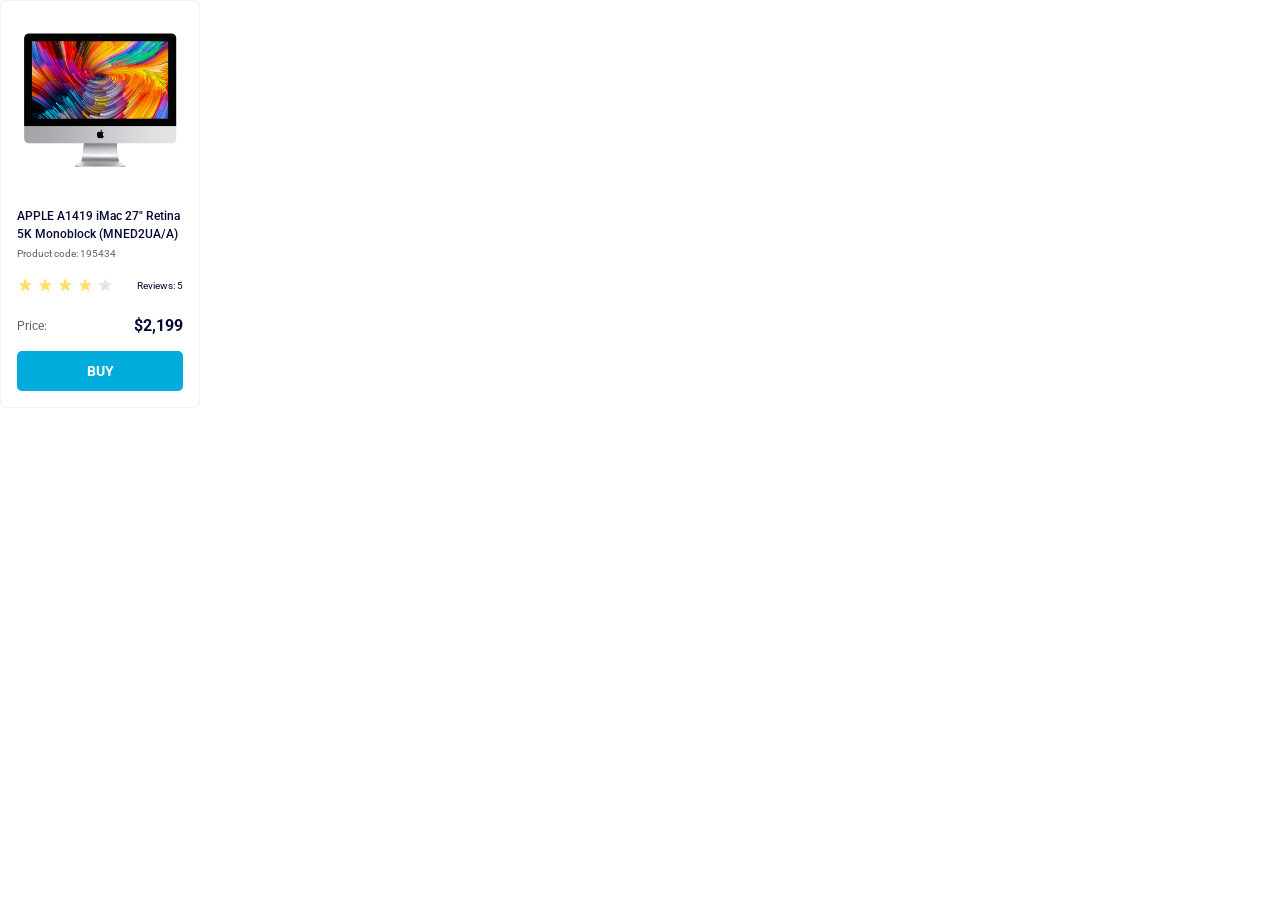
<file: index.html>
<!doctype html><html lang="en"><head><meta charset="utf-8"><meta name="viewport" content="width=device-width, initial-scale=1.0"><title>Product cards</title><link rel="preconnect" href="https://fonts.googleapis.com"><link rel="preconnect" href="https://fonts.gstatic.com"><link href="https://fonts.googleapis.com/css2?family=Poppins:wght@400;500;700&family=Roboto:wght@100..900&display=swap" rel="stylesheet"><link rel="stylesheet" href="index.27dd7239.css"></head><body> <div class="card" data-qa="card"> <img class="card__photo" src="imac.202c52ff.jpeg" alt="imac"> <h1 class="card__name"> APPLE A1419 iMac 27" Retina 5K Monoblock (MNED2UA/A) </h1> <p class="card__code">Product code: 195434</p> <div class="card__rate"> <div class="stars stars--4"> <div class="stars__star"></div> <div class="stars__star"></div> <div class="stars__star"></div> <div class="stars__star"></div> <div class="stars__star"></div> </div> <p class="card__reviews">Reviews: 5</p> </div> <div class="card__price"> <p class="card__price-text">Price:</p> <p class="card__price-value">$2,199</p> </div> <a href="#" data-qa="hover" class="card__button"> Buy </a> </div> </body></html>
</file>
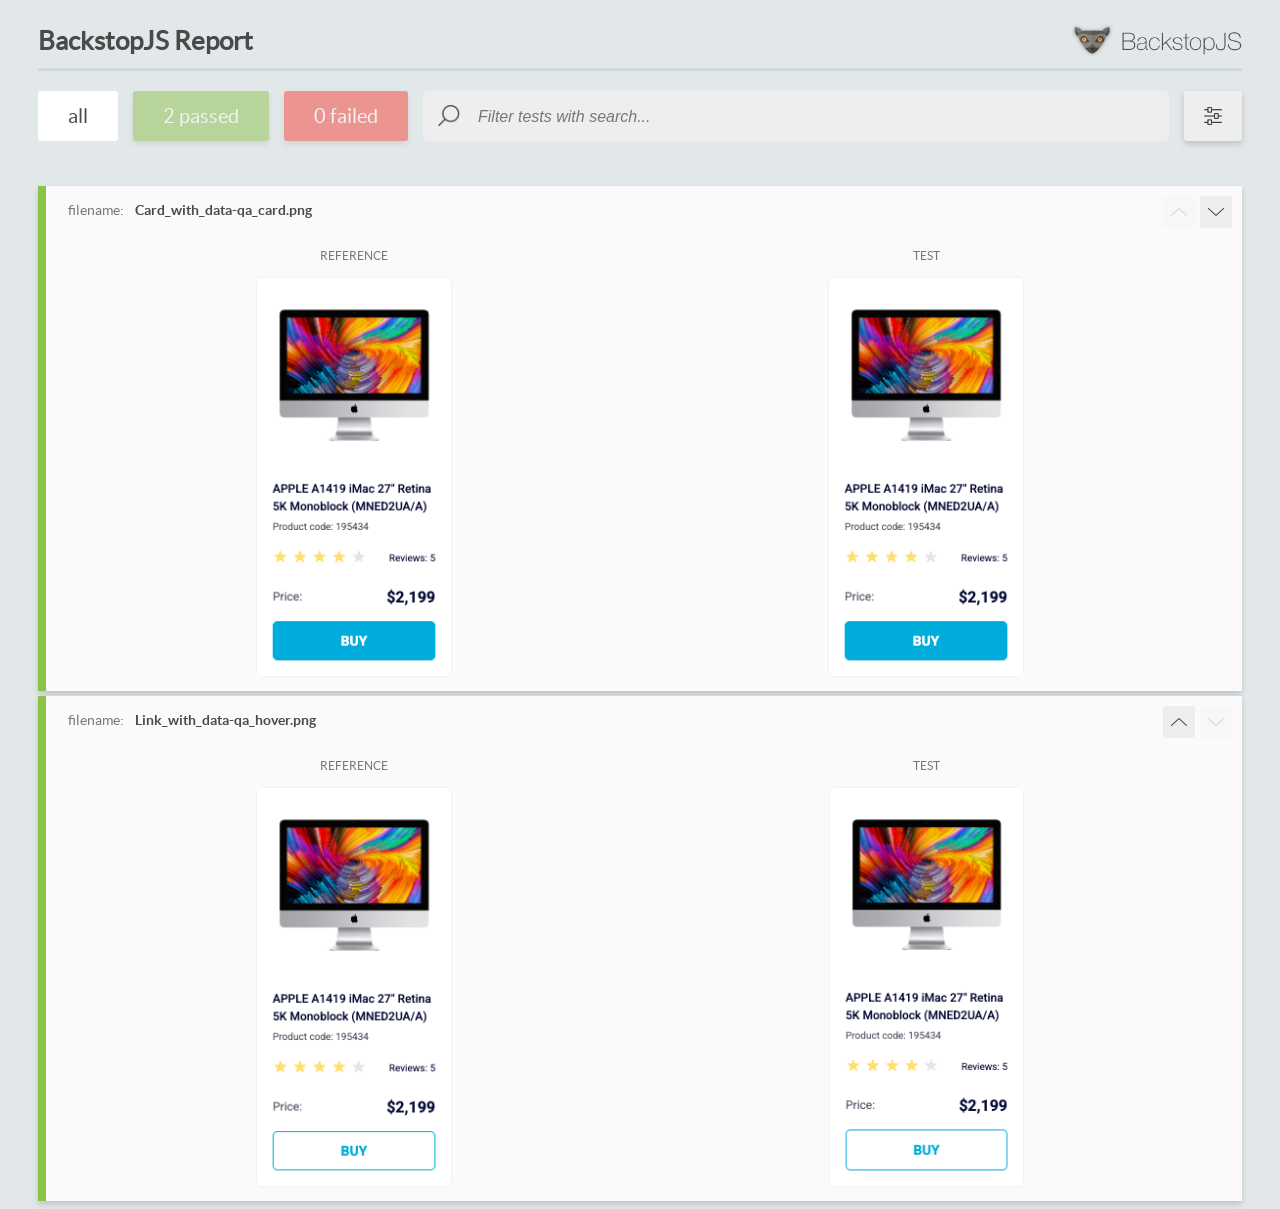
<file: report/html_report/index.html>
<!DOCTYPE html>
<html>
  <head>
    <meta charset="utf-8">
    <!-- Disable Cache -->
    <meta http-equiv="Cache-Control" content="no-cache, no-store, must-revalidate">
    <meta http-equiv="Pragma" content="no-cache">
    <meta http-equiv="Expires" content="0">

    <title>BackstopJS Report</title>

    <style>
      @font-face {
          font-family: 'latoregular';
          src: url('./assets/fonts/lato-regular-webfont.woff2') format('woff2'),
              url('./assets/fonts/lato-regular-webfont.woff') format('woff');
          font-weight: 400;
          font-style: normal;
      }
      @font-face {
          font-family: 'latobold';
          src: url('./assets/fonts/lato-bold-webfont.woff2') format('woff2'),
              url('./assets/fonts/lato-bold-webfont.woff') format('woff');
          font-weight: 700;
          font-style: normal;
      }

      .ReactModal__Body--open {
          overflow: hidden;
      }
      .ReactModal__Body--open .header {
        display: none;
      }

    </style>
  </head>
  <body style="background-color: #E2E7EA">
    <div id="root">

    </div>
    <script>
      function report (report) { // eslint-disable-line no-unused-vars
        window.tests = report;
      }
    </script>
    <script src="config.js"></script>
    <script src="index_bundle.js"></script>
  </body>
</html>
</file>
<file: index.27dd7239.css>
.stars{display:flex}.stars__star{background-image:url(star.822d561e.svg);background-position:50%;background-repeat:no-repeat;width:16px;height:16px;margin-right:4px}.stars__star:last-child{margin-right:0}.stars--1>:nth-child(-n+1),.stars--2>:nth-child(-n+2),.stars--3>:nth-child(-n+3),.stars--4>:nth-child(-n+4),.stars--5>:nth-child(-n+5){background-image:url(star-active.edda4c43.svg)}.card{box-sizing:border-box;border:1px solid #f3f3f3;border-radius:5px;flex-direction:column;width:200px;padding:32px 16px 16px;display:flex}.card__photo{align-self:center;width:160px;height:134px;margin-bottom:40px}.card__name{color:#060b35;margin-bottom:4px;font-size:12px;font-weight:500;line-height:18px}.card__code{color:#616070;margin-bottom:16px;font-size:10px;font-weight:400;line-height:14px}.card__rate{justify-content:space-between;align-items:flex-end;margin-bottom:24px;display:flex}.card__reviews{color:#060b35;font-size:10px;font-weight:400;line-height:14px}.card__price{justify-content:space-between;margin-bottom:16px;display:flex}.card__price-text{color:#616070;font-size:12px;font-weight:400;line-height:18px}.card__price-value{color:#060b35;font-size:16px;font-weight:700;line-height:18px}.card__button{color:#fff;text-transform:uppercase;background-color:#00acdc;border-radius:5px;justify-content:center;align-items:center;height:40px;font-size:14px;font-weight:700;line-height:16px;text-decoration:none;display:flex}.card__button:hover{color:#00acdc;background-color:#fff;border:1px solid #00acdc}html{font-family:Roboto,sans-serif}body,h1,p{margin:0}
/*# sourceMappingURL=index.27dd7239.css.map */
</file>
